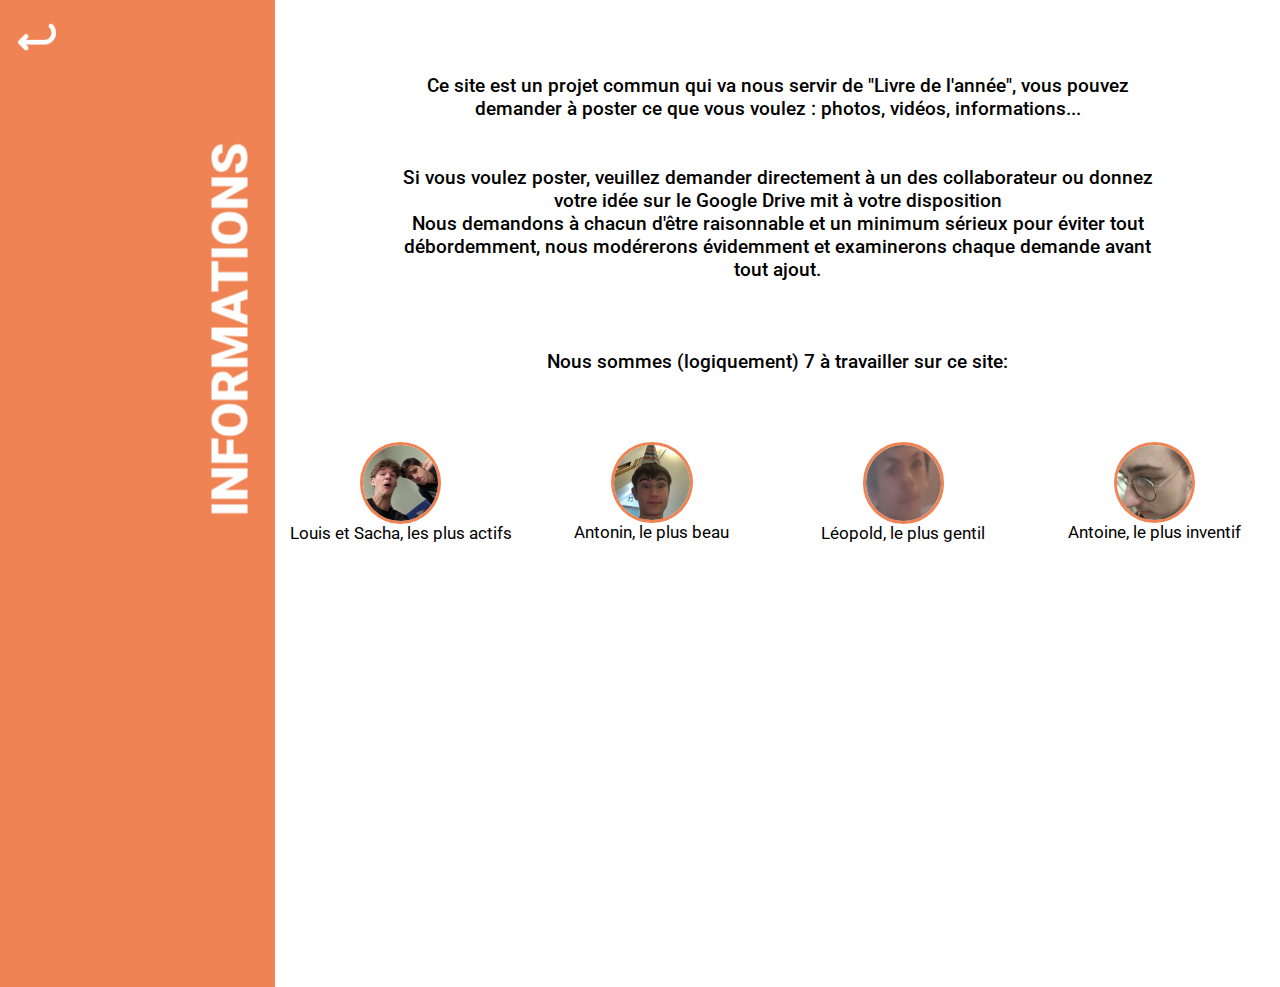
<file: about.html>
<!DOCTYPE html>
<html lang="fr">
<head>
    <meta charset="UTF-8">
    <meta name="viewport" content="width=device-width, initial-scale=1.0">
    <title>A propos</title>
    <link rel="stylesheet" href="./about.css"/>
</head>
<body>
    <div id="everything">
    <div id="title_box">
        <a href="index.html"><img id="back" src="./resources/images/back.png" width="3%" height="auto"></a>
        <h1 id="title">INFORMATIONS</h1>
    </div>
    <div class="box">
        <p id="intro">Ce site est un projet commun qui va nous servir de "Livre de l'année", vous pouvez demander à poster ce que vous voulez : photos, vidéos, informations...<br><br><br>Si vous voulez poster, veuillez demander directement à un des collaborateur ou donnez votre idée sur le Google Drive mit à votre disposition<br>Nous demandons à chacun d'être raisonnable et un minimum sérieux pour éviter tout débordemment, nous modérerons évidemment et examinerons chaque demande avant tout ajout. <br><br><br><br>
        Nous sommes (logiquement) 7 à travailler sur ce site:</p>
        <div id="icons">
            <div class="figure1">    
                <img class="icon1" src="./resources/images/FOND_TEST.png" width="30%" height="auto">
                <figcaption class="legende">Louis et Sacha, les plus actifs</figcaption>
            </div>
            <div class="figure2">
                <img class="icon2" src="./resources/images/anto.jpg" width="30%" height="auto">
                <figcaption class="legende">Antonin, le plus beau</figcaption>
            </div>
            <div class="figure3">
                <img class="icon3" src="./resources/images/leopold.jpg" width="30%" height="auto">
                <figcaption class="legende">Léopold, le plus gentil</figcaption>
            </div>
            <div class="figure4">
                <img class="icon4" src="./resources/images/Antoine.jpg" width="30%" height="auto">
                <figcaption class="legende">Antoine, le plus inventif</figcaption>
            </div>
        </div>
    </div>
    </div>
</body>
</html>
</file>
<file: about.css>
@import url('https://fonts.googleapis.com/css2?family=Roboto:ital,wght@0,100;0,300;0,400;0,500;0,700;0,900;1,100;1,300;1,400;1,500;1,700;1,900&display=swap');


body{
    margin: 0;
    padding: 0;
    background: linear-gradient(white, grey);
    background-size: 25%;
    color: white;
}


#title{
    font-family: "Roboto";
    color: white;
    margin: auto;
    font-size: 4vw;
    font-weight: 900;
    transform: rotate(-90deg);
    position: fixed;
    margin-top: 20%;
}

p{
    font-family: "Roboto";
}

#intro{
    margin-top: 10%;
    margin-left: 7%;
    margin-right: 7%;
    padding: 5%;
    color: black;
    text-align: center;
    font-size: 1.5vw;
    font-weight: 500;
}

.box{
    background-color: white;
    padding-top: 2%;
    width: 80%;
    margin-left: auto;
    margin-right: auto;
    margin-top: -8%;
}

.icon1{
    display:block;
    border-radius: 50%;
    border:solid #ef8354 0.3vw;
    margin: 0 auto;
}

.legende{
    font-family: "Roboto";
    text-align: center;
    font-size: 1.3vw;
    color: black;
}

.icon2{
    display:block;
    border-radius: 50%;
    border:solid #ef8354 0.3vw;
    margin: 0 auto;
}

.icon3{
    display: block;
    border-radius: 50%;
    border:solid #ef8354 0.3vw;
    margin: 0 auto;
}

.icon4{
    display: block;
    border-radius: 50%;
    border:solid #ef8354 0.3vw;
    margin: 0 auto;
}

.figure1{
    width: 33%;
}

.figure2{
    width: 33%;
}

.figure3{
    width:33%;
}

.figure4{
    width: 33%;
}

#icons{
    display: flex;
    justify-content: space-between;
    flex-direction: row;
}


#title_box{
    background-color: #ef8354;
    padding: 3%;
    border: solid  0.4vw #ef8354 ;
    width: 15%;
    height: 100vh;
}

#back{
    transition: 0.4s;
    margin: -2%;
    position:fixed
}

#back:hover{
    transition: 0.4s;
    width: 4%;
    height: auto;
    transform: translateX(-10px);
    transform: translateY(-10px);
}


#everything{
    display: flex;
}



/* For mobile displays */
@media screen and (max-width: 600px) {
    #title{
        font-size: 6vw;
        margin-left: -10%;
        position: fixed;
        margin-top: 50%;
    }

    #title_box{
        min-height: 100vh;
    }

    #intro{
        font-size: 4vw;
    }

    .icon1{
        width: 50%;
    }

    .icon2{
        width: 50%;
    }

    .icon3{
        width: 50%;
    }

    .icon4{
        width: 50%;
    }

    .legende{
        font-size: 3vw;
    }
}
</file>
